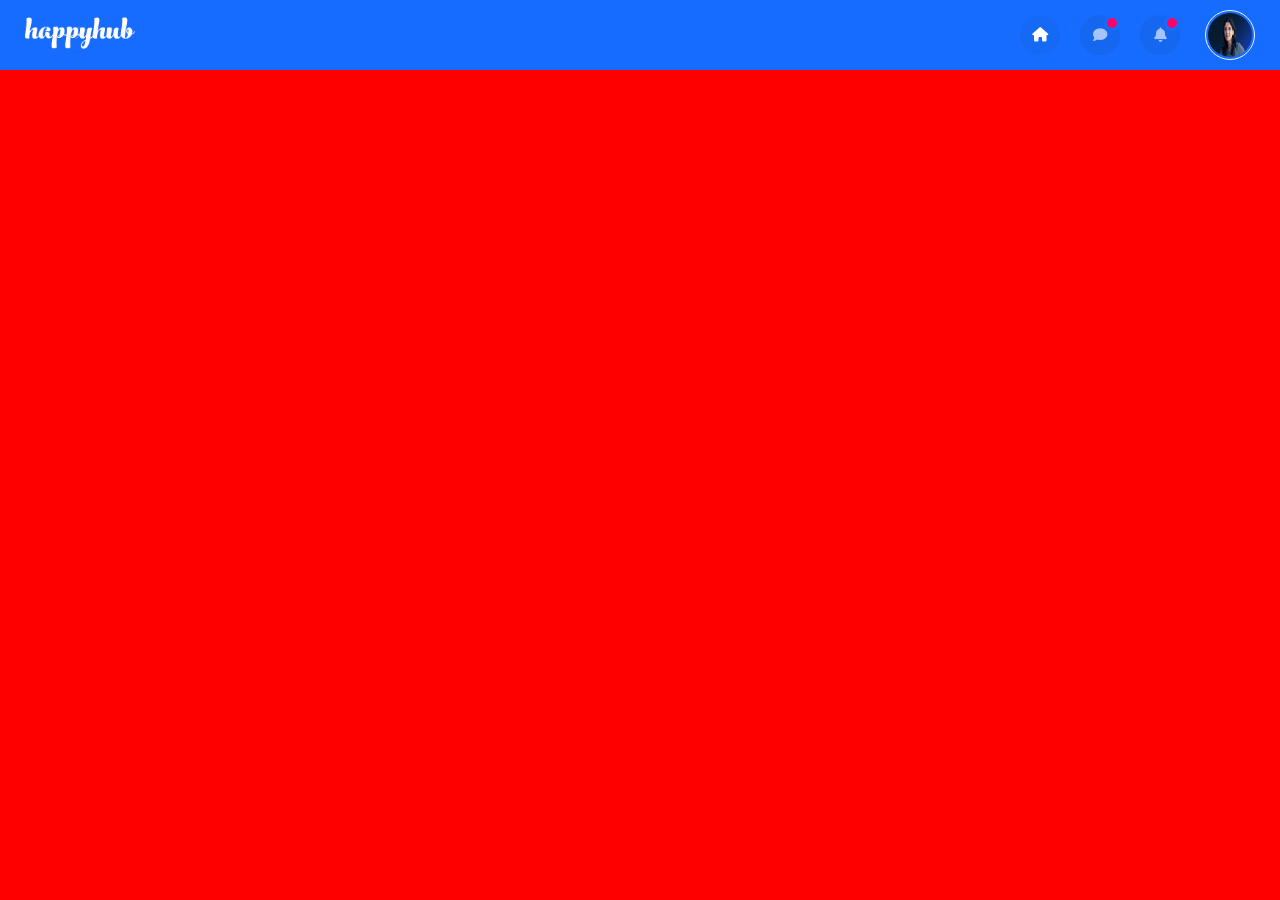
<file: index.html>
<!DOCTYPE html>
<html lang="en">
<head>
    <meta charset="UTF-8">
    <meta http-equiv="X-UA-Compatible" content="IE=edge">
    <meta name="viewport" content="width=device-width, initial-scale=1.0">
    <link rel="stylesheet" href="assets/css/all.css">
    <link rel="stylesheet" href="assets/css/style.css">
    <title>HappyHub</title>
    <script src="assets/js/App.js" defer></script>
</head>
<body>
    <!-- Loading -->
    <div class="loading">
        <div>
            <img src="assets/images/white.png" draggable="false">
            <div><div></div></div>
        </div>
    </div>

    <!-- Header -->
    <header>
        <div class="left-section">
            <a href="" class="logo">
                <img src="assets/images/white.png" draggable="false" alt="">
            </a>
        </div>
        <div class="right-section">
            <nav>
                <ul>
                    <li><i class="fa fa-home"></i></li>
                    <li class="notification" ><a href=""><i class="fa fa-comment"></i></a></li>
                    <li class="notification"><a href=""><i class="fa fa-bell"></i></a></li>
                </ul>
            </nav>
            <div class="avatar"><img src="upload/avatars/user.png" alt=""></div>
        </div>
    </header>
    <main>
        
    </main>
</body>
</html>
</file>
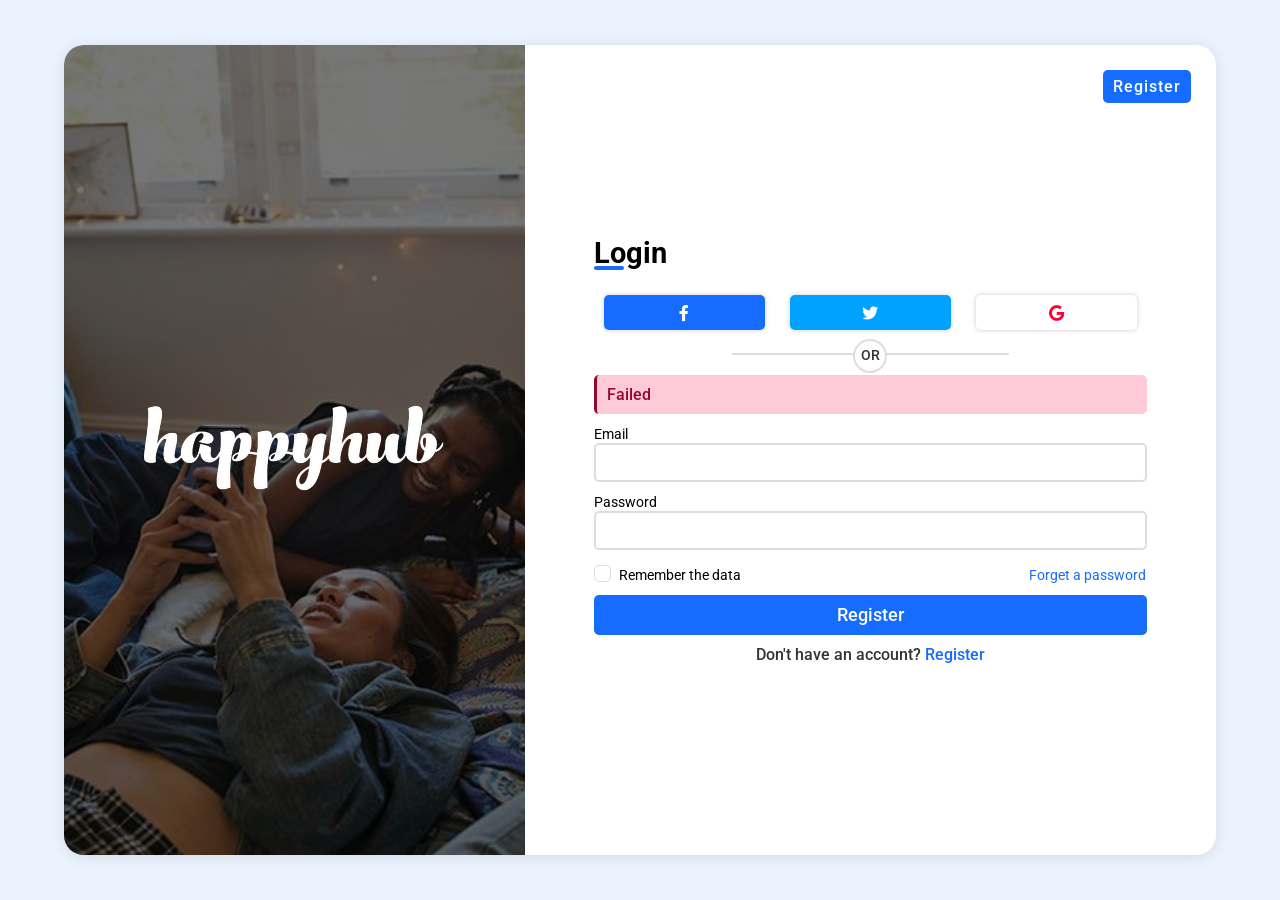
<file: login.html>
<!DOCTYPE html>
<html lang="en">
<head>
    <meta charset="UTF-8">
    <meta http-equiv="X-UA-Compatible" content="IE=edge">
    <meta name="viewport" content="width=device-width, initial-scale=1.0">
    <link rel="stylesheet" href="assets/css/all.css">
    <link rel="stylesheet" href="assets/css/style.css">
    <title>HappyHub</title>
    <script src="assets/js/App.js" defer></script>
</head>
<body>
    <div class="loading">
        <div>
            <img src="assets/images/white.png" draggable="false">
            <div><div></div></div>
        </div>
    </div>
    
    <div class="sign">
        <div class="left">
            <div class="box-text">
                <img src="assets/images/white.png" draggable="false">
            </div>
        </div>
        <div class="right">
            <div class="form">
                <h2>Login</h2>
                <a href="register.html" class="btn">Register</a>
                <div class="social-media">
                        <a href="" class="Facebook"><i class="fab fa-facebook-f"></i></a>
                        <a href="" class="Twiter"><i class="fa-brands fa-twitter"></i></a>
                        <a href="" class="Google"><i class="fa-brands fa-google"></i></a>
                </div>
                <form action="">
                    <div class="result Failed">Failed</div>
                    <div class="input">
                        <label for="Email">Email</label>
                        <input type="Email" id="Email" required>
                    </div>
                    <div class="input">
                        <label for="Password">Password</label>
                        <input type="Password" id="Password" required>
                    </div>
                    <div class="check forget">
                        <div class="div">
                            <input type="checkbox" id="active"><label for="active">Remember the data</label>
                        </div>
                        <a href="">Forget a password</a>
                    </div>
                    <div class="input">
                        <input type="submit" value="Register">
                    </div>
                </form>
                <p>Don't have an account? <a href="register.html">Register</a></p>

            </div>
        </div>
    </div>
    
</body>
</html>
</file>
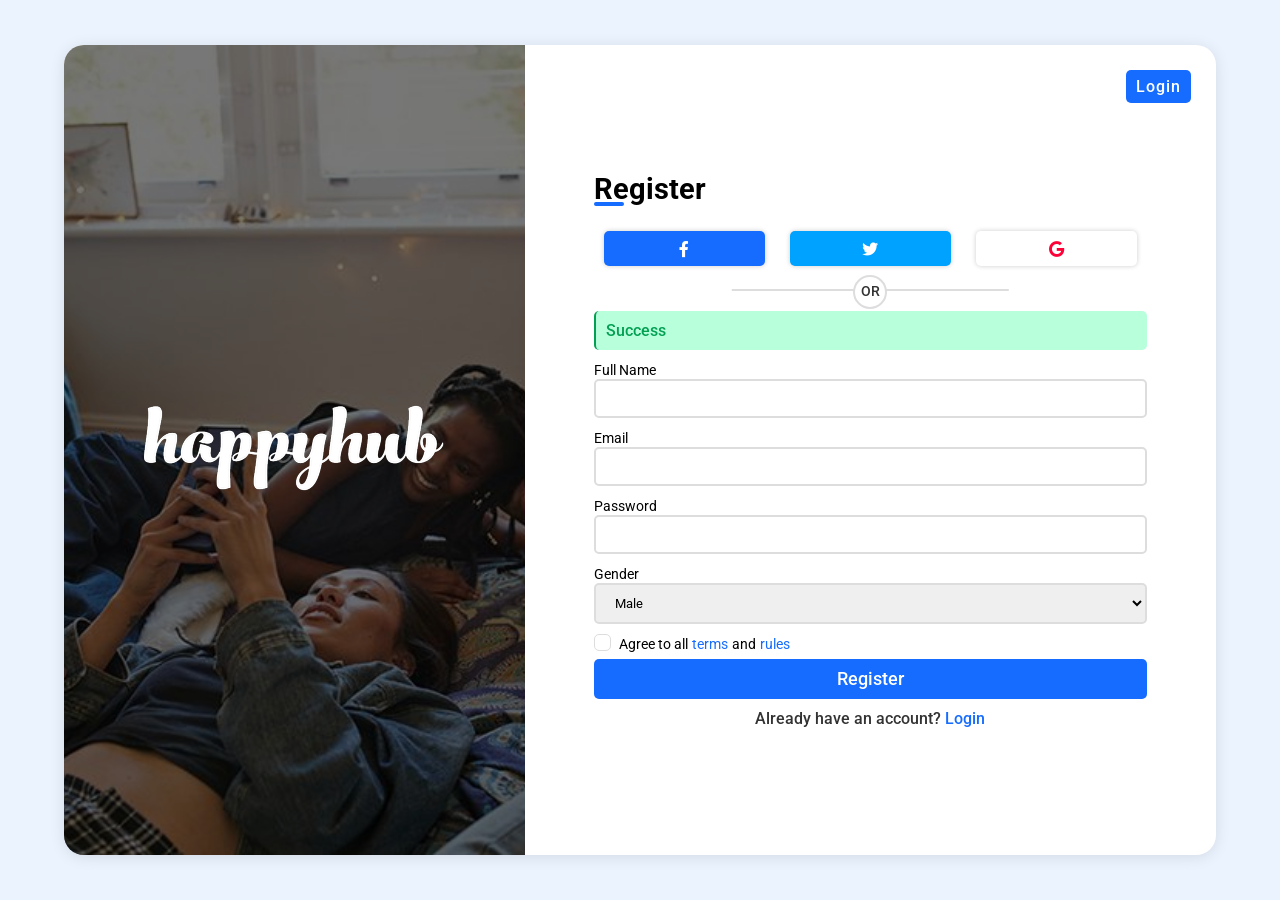
<file: register.html>
<!DOCTYPE html>
<html lang="en">
<head>
    <meta charset="UTF-8">
    <meta http-equiv="X-UA-Compatible" content="IE=edge">
    <meta name="viewport" content="width=device-width, initial-scale=1.0">
    <link rel="stylesheet" href="assets/css/all.css">
    <link rel="stylesheet" href="assets/css/style.css">
    <title>HappyHub</title>
    <script src="assets/js/App.js" defer></script>
</head>
<body>
    <!-- Loading -->
    <div class="loading">
        <div>
            <img src="assets/images/white.png" draggable="false">
            <div><div></div></div>
        </div>
    </div>

    <div class="sign">
        <div class="left">
            <div class="box-text">
                <img src="assets/images/white.png" draggable="false">
            </div>
        </div>

        <div class="right">
            <div class="form">
                <h2>Register</h2>
                <a href="login.html" class="btn">Login</a>
                <div class="social-media">
                        <a href="" class="Facebook"><i class="fab fa-facebook-f"></i></a>
                        <a href="" class="Twiter"><i class="fa-brands fa-twitter"></i></a>
                        <a href="" class="Google"><i class="fa-brands fa-google"></i></a>
                </div>
                <form action="">
                    <div class="result Success">Success</div>
                    <div class="input">
                        <label for="FullName">Full Name</label>
                        <input type="text" id="FullName" required>
                    </div>
                    <div class="input">
                        <label for="Email">Email</label>
                        <input type="Email" id="Email" required>
                    </div>
                    <div class="input">
                        <label for="Password">Password</label>
                        <input type="Password" id="Password" required>
                    </div>
                    <div class="input">
                        <label for="Gender">Gender</label>
                        <select name="Gender" id="Gender">
                            <option value="Male">Male</option>
                            <option value="Female">Female</option>
                        </select>
                    </div>

                        <div class="check">
                            <input type="checkbox" id="active" ><label for="active">Agree to all <a href="">terms</a> and <a href="">rules</a></label>
                        </div>

                    <div class="input">
                        <input type="submit" value="Register">
                    </div>
                </form>
                <p>Already have an account? <a href="login.html">Login</a></p>
            </div>
        </div>
    </div>
</body>
</html>
</file>
<file: assets/css/style.css>
@import url('https://fonts.googleapis.com/css2?family=Roboto:ital,wght@0,100;0,300;0,400;0,500;0,700;0,900;1,100;1,300;1,400;1,500;1,700;1,900&display=swap');
*{                          
    margin: 0;              
    padding: 0;             
    box-sizing: border-box;
    font-family: "Roboto",sans-serif;
    user-select: none;
}                           
:root{              
    --colorbody: #ebf3ff; 
    --color60: #ffff; 
    --colorgray: #333; 
    --color30: #000;  
    --color10: #166cff;    
}
body {
    background-color: var(--colorbody);
}
input,select,textarea {
    outline: none;
}
.result {
    margin-bottom: 10px;
}
.result.Success,
.result.Failed {
    padding: 10px;
    width: 100%;
    border-radius: 5px;
    font-weight: 500;
}
.result.Success {
    background-color: rgba(15, 255, 135, 0.295);
    color: rgb(2, 160, 81);
    border-left:2px solid rgb(2, 160, 81);
}
.result.Failed {
    background-color: rgba(255, 15, 75, 0.219);
    color: rgb(151, 5, 49);
    border-left: 3px solid rgb(151, 5, 49);
}
/*=========== Loading ===========*/
.loading {
    position: fixed;
    width: 100%;
    height: 100vh;
    background-color: var(--color10);
    z-index: 999999999;
    display: flex;
    align-items: center;
    justify-content: center;
    flex-direction: column;
    user-select: none;
}
.loading > div {
    gap: 40px;
    display: flex;
    align-items: center;
    justify-content: center;
    flex-direction: column;
}
.loading > div > div {
    position: relative;
    width: 120px;
    height: 120px;
    border: 5px solid var(--color60);;
    border-top-color: transparent;
    border-radius: 50%;
    display: flex;
    align-items: center;
    justify-content: center;
    animation: loading1 2s infinite linear;
}
.loading > div > div::before {
    content: "";
    position: absolute;
    width: 15px;
    height: 15px;
    border: 4px var(--color60);
    border-style: dotted;
    border-radius: 50%;
    top: -10px;
    left: 20px;
    animation: loading2 1s infinite linear;

}

.loading > div > div > div {
    position: relative;
    width: 75px;
    height: 75px;
    border: 5px solid var(--color60);;
    border-bottom-color: transparent;
    border-radius: 50%;
    display: flex;
    align-items: center;
    justify-content: center;
    animation: loading2 2s infinite linear;

}
.loading div > div > div::before {
    content: "";
    position: absolute;
    width: 10px;
    height: 10px;
    border: 4px var(--color60);
    border-style: dashed;
    border-radius: 50%;
    bottom: -10px;
    right: 10px;
    animation: loading1 2s infinite linear;
}
@keyframes loading1 {
    0%{
        rotate: 0deg;
    }
    100% {
        rotate: 360deg;
    }
}
@keyframes loading2 {
    0%{
        rotate: 0deg;
    }
    100% {
        rotate: 360deg;
    }
}
::-webkit-scrollbar{
    background-color: transparent;
    width: 10px;
    border-radius: 20px;
}
::-webkit-scrollbar-thumb {
    background-color: var(--color10);
    border-radius: 20px;
}
::-webkit-scrollbar-thumb:hover {
    background-color: #1460e4;
}
::-webkit-scrollbar-track{
    transition: all 0.3s ;
    border-radius: 20px;
    box-shadow: 0 0 5px var(--colorbody);
} 

/*=========== Sign ===========*/
.sign {
    position: absolute;
    display: flex;
    width: 90%;
    min-height: 90vh;
    background-color: var(--color60);
    border-radius: 20px;
    box-shadow: 0 2px 15px rgba(0, 0, 0, 0.1);
    left: 50%;
    top: 50%;
    translate: -50% -50%;
    z-index: 1;
}

.sign .left {
    position: relative;
    width: 40%;
    min-height: 90vh;
    background: url("../images/social-media-friendships-285533-1581633467277-main.700x0c.jpg") no-repeat;
    background-size: cover;
    background-position: center 100%;
    padding: 50px;
    border-radius: 20px 0 0 20px;
    display: flex;
    flex-direction: column;
    align-items: center;
    justify-content: center;
    animation: imagesSign 10s infinite linear;
}
@keyframes imagesSign {
    0% ,100% {
        background: url("../images/social-media-friendships-285533-1581633467277-main.700x0c.jpg") no-repeat;
        background-size: cover;
        background-position: center 100%;
    }
    25% {
        background: url("../images/images.jpg") no-repeat;
        background-size: cover;
        background-position: center 100%;
    }
    50% {
        background: url("../images/image2.png") no-repeat;
        background-size: cover;
        background-position: center 100%;
    }
    75% {
        background: url("../images/image3.jpg") no-repeat;
        background-size: cover;
        background-position: center 100%;
    }
}
.sign .left::before {
    content: "";
    position: absolute;
    width: 100%;
    height: 100%;
    border-radius: 20px 0 0 20px;
    left: 0px;
    bottom: 0px;
    background-color: #00000088;
    z-index: 1.2;
}
.sign .left .box-text {
    z-index: 1;
}
.sign .left .box-text img {
    width: 100%;
}
.sign .right {
    position: relative;
    width: 60%;
    border-radius: 0 10px 10px 0;
    display: flex;
    align-items: center;
    justify-content: center;
}
.sign .right .form {
    width: 80%;
}

.sign .right .form h2 {
    font-size: 1.8rem;
    position: relative;
    margin-bottom: 15px;
}
.sign .right .form h2::before {
    content: "";
    position: absolute;
    width: 30px;
    height: 4px;
    border-radius: 20px;
    background-color: var(--color10);
    left: 0;
    bottom: 0px;
}
.sign .right .form  .btn {
    position: absolute;
    display: flex;
    padding: 7px 10px;
    height: fit-content;
    background-color: var(--color10);
    color: var(--color60);
    border-radius: 5px;
    text-decoration: none;
    font-weight: 500;
    letter-spacing: 1px;
    top: 25px;
    right: 25px;
}
.sign .right .form form .input {
    margin-bottom: 10px;
}
.sign .right .form form .input label {
    font-size: .9rem;
}
.sign .right .form form .input input,
.sign .right .form form .input select{
    width: 100%;
    padding: 10px 15px;
    border-radius: 5px;
    border: 2px solid #ddd;
    transition: all .3s ;
}
.sign .right .form form .input input:focus,
.sign .right .form form .input select:focus {
    border-color: var(--color10);
}
.sign .right .form form .input select option {
    font-size: 1.1rem;
}
.sign .right .form form .check,
.sign .right .form form .check.forget div {
    display: flex;
    align-items: center;
    gap: 5px;
    margin: 5px 0;
    font-size: .9rem;
}
.sign .right .form form .check input {
    position: relative;
    appearance: none;
    border: none;
    width: 20px;
    height: 20px;
}
.sign .right .form form .check input::before {
    content: "";
    position: absolute;
    width: 15px;
    height: 15px;
    background-color: var(--color60);
    border: 1px solid #ddd;
    border-radius: 5px;
}
.sign .right .form form .check input:hover::before {
    background-color: #ececec;
}
.sign .right .form form .check input:checked::before{
    content: "\f00c";
    font-family: "Font Awesome 6 Free";
    font-weight: 900;
    display: flex;
    align-items: center;
    justify-content: center;
    background-color: var(--color10);
    border-color: transparent;
    color: #fff;
}
.sign .right .form form .check label {
    font-size: .9rem;
}
.sign .right .form form .check a {
    text-decoration: none;
    color: var(--color10);
    margin: 0 1px;
}
.sign .right .form form .check.forget {
    justify-content: space-between;
}

.sign .right .form form .input input[type="submit"] {
    color: var(--color60);
    border: none;
    background-color: var(--color10);
    font-size: 1.1rem;
    font-weight: 500;
    cursor: pointer;
    transition: all 0.3s;
}
.sign .right .form form .input input[type="submit"]:hover {
    background-color: #1460e4;
}

.sign .right .form p{
    text-align: center;
    font-size: 1rem;
    font-weight: 500;
    margin-top: 10px;
    color: var(--colorgray);
}
.sign .right .form p a {
    text-decoration: none;
    color: var(--color10);
}

.sign .right .form .social-media {
    position: relative;
    width: 100%;
    height: 70px;
    margin-bottom: 20px;
    padding: 10px;
    gap: 25px;
    display: flex;
}
.sign .right .form .social-media a{
    display: flex;
    align-items: center;
    justify-content: center;
    width: 40%;
    margin-bottom: 15px;
    color: var(--color60);
    text-decoration: none;
    border-radius: 5px;
    font-weight: 500;
    box-shadow: 0 0 5px rgba(0, 0, 0, 0.2);
}
.sign .right .form .social-media a.Facebook {
    background-color: var(--color10);
}
.sign .right .form .social-media a.Twiter {
    background-color: rgb(0, 162, 255);
}
.sign .right .form .social-media a.Google {
    color: rgb(255, 0, 55);
}
.sign .right .form .social-media::before {
    content: "OR";
    position: absolute;
    width: 30px;
    height: 30px;
    background-color: var(--color60);
    display: flex;
    align-items: center;
    justify-content: center;
    font-weight: 500;
    border-radius: 50%;
    bottom: -17.5px;
    font-size: .9rem;
    left: 50%;
    transform: translateX(-50%);
    border: 2px solid #ddd;
    z-index: 2;
    color: var(--colorgray);
}
.sign .right .form .social-media::after {
    content: "";
    position: absolute;
    width: 50%;
    height: 2px;
    background-color: #ddd;
    bottom: 0px;
    left: 50%;
    transform: translateX(-50%);
    z-index: 1;
}



/*  header  */
header {
    display: flex;
    align-items: center;
    justify-content: space-between;
    padding: 10px 25px;
    background-color: var(--color10);
    box-shadow: 0 1px 5px var(--color10);
}
header .left-section,
header .right-section  {
    display: flex;
    align-items: center;
}
header .left-section .logo {
    text-decoration: none;
}

header .left-section .logo img {
    width: 110px;
}
header .right-section nav  {
    margin-right: 25px;
}
header .right-section nav ul {
    list-style: none;
    display: flex;
    gap: 20px;
}
header .right-section nav ul li,
header .right-section nav ul li a {
    position: relative;
    color: var(--color60);
    display: flex;
    width: 40px;
    height: 40px;
    align-items: center;
    justify-content: center;
    background-color: #1864e669;
    border-radius: 50%;
    font-size: 0.9rem;
    cursor: pointer;
}

header .right-section nav ul li.notification::before  {
    content: "";
    position: absolute;
    width: 10px;
    height: 10px;
    border-radius: 50%;
    background-color: rgb(255, 0, 106);
    border: 3px solid var(--color10);
    top: 0px;
    right: 0px;
    z-index: 1;
    animation: notification 0.5s infinite linear;
}
@keyframes notification {
    from{
        scale: .7;
    }
    from{
        scale: 1.2;
        background-color: rgb(255, 0, 21);
    }
}
header .right-section nav ul li a {
    text-decoration: none;
    color: #ffffff9d ;
    
}
header .right-section nav ul li:hover,
header .right-section nav ul li a:hover {
    color: var(--color60);
}
header .right-section .avatar {
    padding: 2px;
    width: 50px;
    height: 50px;
    border-radius: 50%;
    border: 1px solid var(--colorbody);
}

header .right-section .avatar img {
    width: 100%;
    height: 100%;
    border-radius: 50%;
    cursor: pointer;
}
/* Main */
main {
    padding: 25px; 
    background-color: red;
    min-height: calc(100vh - 70px);
}











@media (max-width: 800px) {
    .loading > div img {
        width: 50%;
    }
    .loading > div > div {
        width: 90px;
        height: 90px;
    }
    .loading > div > div::before {
        width: 5px;
        height: 5px;
    }
    .loading > div > div > div {
        width: 50px;
        height: 50px;
    }
    .loading > div > div > div::before {
        width: 5px;
        height: 5px;
    }
    .sign{
        width: 100%;
        min-height: 100vh;
        display: flex;
        align-items: center;
        justify-content: center;
        left: 0;
        top: 0;
        border-radius: 0px;
        translate: 0% 0%;
    }
    .sign .left{
        position: absolute;
        width: 100%;
        min-height: 100%;
        border-radius: 0px;
    }
    .sign .left::before {
        border-radius: 0;
    }
    .sign .right{
        position: absolute;
        z-index: 333;
        background-color: var(--color60);
        padding: 20px;
        width: calc(100% - 20px);
        border-radius: 20px;
    }
    .sign .right .form {
        width: 100%;
    }
    .sign .right .form form .input input,
    .sign .right .form form .input select {
        padding: 10px;
    }
    .sign .right .form form .input select option {
        font-size: .8rem;
    }
    .sign .right .form form .check.forget > div {
        display: none;
    }
    header {
        padding: 15px 15px 5px 15px;
    }
    header .left-section .logo img {
        width: 90px;
    }
    header .right-section .avatar {
        width: 45px;
        height: 45px;
    }
    main {
        min-height: calc(100vh - 65px);
        padding: 10px 0 20px 0; 
    }
    
}
</file>
